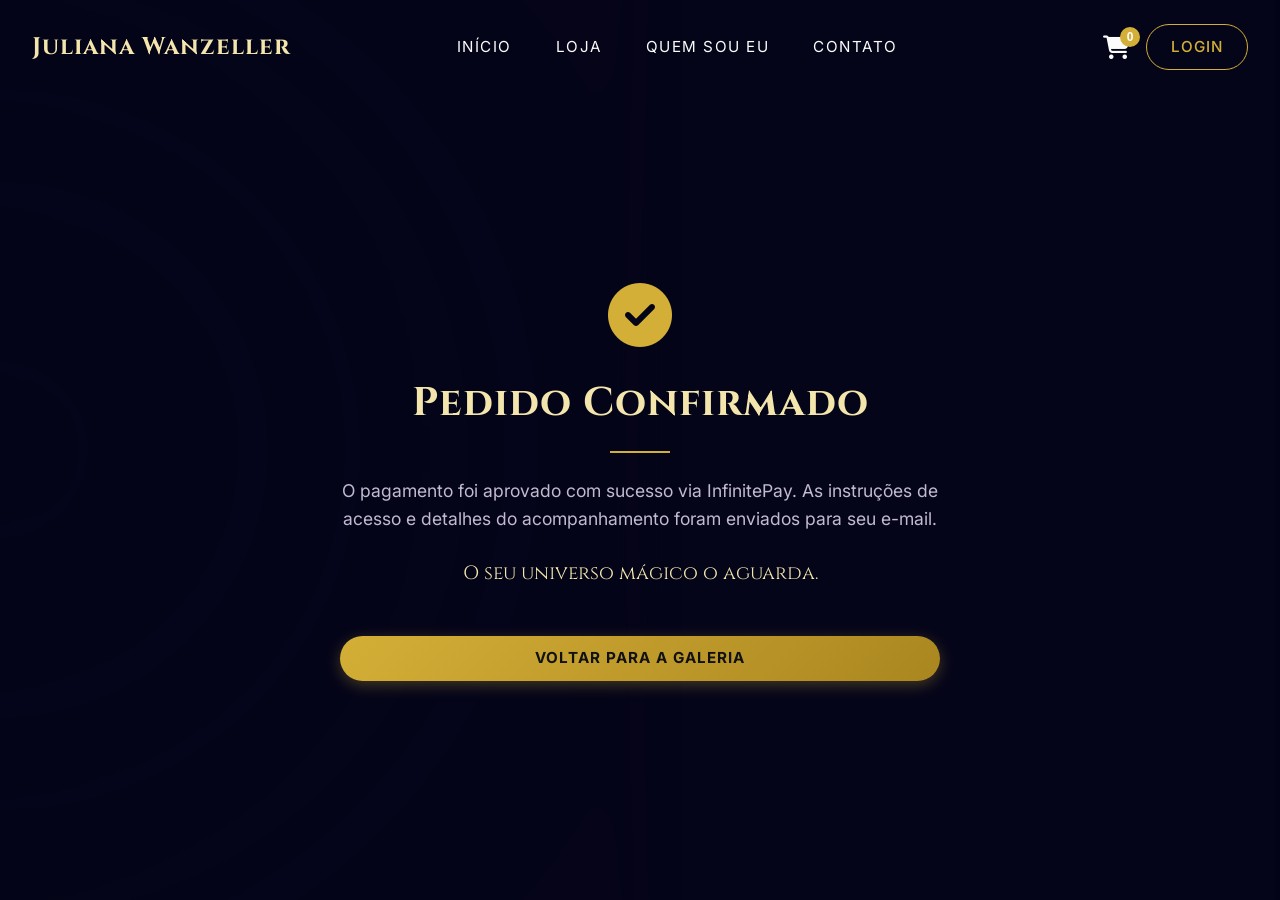
<file: sucesso.html>
<!DOCTYPE html>
<html lang="pt-BR">
<head>
    <meta charset="UTF-8">
    <meta name="viewport" content="width=device-width, initial-scale=1.0">
    <title>Pedido Confirmado - Juliana Wanzeller</title>
    <!-- Fonts: Cinzel & Inter -->
    <link href="https://fonts.googleapis.com/css2?family=Cinzel:wght@400;600;700&family=Inter:wght@300;400;500;600&display=swap" rel="stylesheet">
    <!-- Font Awesome -->
    <link rel="stylesheet" href="https://cdnjs.cloudflare.com/ajax/libs/font-awesome/6.4.0/css/all.min.css">
    <!-- GSAP Core -->
    <script src="https://cdnjs.cloudflare.com/ajax/libs/gsap/3.12.2/gsap.min.js"></script>
    <link rel="stylesheet" href="style.css">
</head>
<body>
    <!-- Global Atmosphere -->
    <div id="global-particles"></div>
    <div id="fog-overlay"></div>
    <div id="interactive-fog"></div>

    <!-- Header / Navigation -->
    <header id="main-header" class="nav-transparent">
        <div class="nav-container">
            <div class="nav-logo">
                <a href="index.html" style="text-decoration: none; color: inherit;">
                    <h2>Juliana Wanzeller</h2>
                </a>
            </div>
            <div class="nav-links">
                <a href="index.html">Início</a>
                <a href="loja.html">Loja</a>
                <a href="index.html#quemsou">Quem sou eu</a>
                <a href="index.html#contato">Contato</a>
            </div>
            <div class="nav-auth">
                <button class="cart-btn" onclick="openCart()" aria-label="Abrir Carrinho">
                    <i class="fa-solid fa-cart-shopping"></i>
                    <span class="cart-badge" id="cart-badge">0</span>
                </button>
                <a href="login.html" class="btn btn-login" style="text-decoration: none;">Login</a>
                <button class="mobile-menu-btn" aria-label="Abrir menu" onclick="toggleMobileMenu()">
                    <i class="fa-solid fa-bars"></i>
                </button>
            </div>
        </div>
    </header>

    <!-- Success Main Section -->
    <main class="cadastro-page">
        <div class="auth-card success-card" style="text-align: center; max-width: 600px; width: 100%;">
            <div class="card-glow"></div>
            <i class="fa-solid fa-circle-check" style="font-size: 4rem; color: var(--gold-primary); margin-bottom: 1.5rem;"></i>
            <h2 class="section-title" style="font-size: 2.5rem; margin-bottom: 1.5rem;">Pedido Confirmado</h2>
            <p class="contato-subtitle" style="margin-bottom: 1.5rem;">O pagamento foi aprovado com sucesso via InfinitePay. As instruções de acesso e detalhes do acompanhamento foram enviados para seu e-mail.</p>
            
            <!-- Resumo do Pedido -->
            <div id="order-summary-block" style="background: rgba(255,255,255,0.05); padding: 1.5rem; border-radius: 8px; border: 1px solid var(--glass-border); margin-bottom: 2rem; display: none;">
                <h4 style="color: var(--gold-light); margin-bottom: 1rem; font-family: var(--font-heading); text-transform: uppercase;">Resumo do Pedido</h4>
                <div style="display: flex; justify-content: space-between; margin-bottom: 0.5rem; font-size: 0.95rem;">
                    <span style="color: var(--text-muted);">Subtotal:</span>
                    <span id="summary-subtotal" style="color: var(--text-main);">R$ 0,00</span>
                </div>
                <div style="display: flex; justify-content: space-between; margin-bottom: 0.5rem; font-size: 0.95rem;">
                    <span style="color: var(--text-muted);">Frete:</span>
                    <span id="summary-shipping" style="color: var(--text-main);">R$ 0,00</span>
                </div>
                <div style="display: flex; justify-content: space-between; margin-bottom: 1rem; font-size: 0.95rem;">
                    <span style="color: var(--text-muted);">Desconto:</span>
                    <span id="summary-discount" style="color: #4cd137;">- R$ 0,00</span>
                </div>
                <div style="display: flex; justify-content: space-between; border-top: 1px solid rgba(255,255,255,0.1); padding-top: 1rem; font-family: var(--font-heading); font-size: 1.2rem;">
                    <span style="color: #fff;">Total Pago:</span>
                    <span id="summary-total" style="color: var(--gold-primary);">R$ 0,00</span>
                </div>
            </div>

            <p style="color: var(--gold-light); font-family: var(--font-heading); margin-bottom: 3rem; font-size: 1.2rem;">O seu universo mágico o aguarda.</p>
            <a href="loja.html" class="btn btn-primary" style="text-decoration: none; display: inline-flex; width: 100%; justify-content: center;">Voltar para a Galeria</a>
        </div>
    </main>

    <!-- Cart Drawer & Overlay -->
    <div id="cart-overlay" class="cart-overlay" onclick="closeCart()"></div>
    <div id="cart-drawer" class="cart-drawer">
        <div class="cart-header">
            <h3>Seu Carrinho</h3>
            <button class="close-cart-btn" onclick="closeCart()"><i class="fa-solid fa-times"></i></button>
        </div>
        <div class="cart-items-container" id="cart-items-container">
            <!-- Items rendered via JS -->
        </div>
        <div class="cart-footer">
            <div class="cart-total-row">
                <span>Total:</span>
                <span id="cart-total-price">R$ 0,00</span>
            </div>
            <button class="btn btn-primary checkout-btn" style="width: 100%; justify-content: center;" onclick="initiateCheckout()">
                <i class="fa-solid fa-lock"></i> Finalizar Pedido
            </button>
        </div>
    </div>

    <!-- Mobile Menu Drawer -->
    <div id="mobile-menu-overlay" class="cart-overlay" onclick="toggleMobileMenu()"></div>
    <div id="mobile-menu-drawer" class="cart-drawer mobile-drawer">
        <div class="cart-header">
            <h3>Menu</h3>
            <button class="close-cart-btn" onclick="toggleMobileMenu()"><i class="fa-solid fa-times"></i></button>
        </div>
        <div class="mobile-links-container">
            <a href="index.html">Início</a>
            <a href="loja.html">Loja</a>
            <a href="index.html#quemsou">Quem sou eu</a>
            <a href="index.html#inspiracao">Inspiração</a>
            <a href="index.html#contato">Contato</a>
        </div>
    </div>

    <!-- Scripts -->
    <script src="script.js"></script>
    <script>
        document.addEventListener('DOMContentLoaded', () => {
            gsap.fromTo(".success-card", 
                { y: 50, opacity: 0, filter: "blur(10px)" }, 
                { y: 0, opacity: 1, filter: "blur(0px)", duration: 1, ease: "power2.out", delay: 0.2 }
            );

            // Fetch Last Order Details for Summary
            try {
                const orderRaw = localStorage.getItem('ju_last_order');
                if (orderRaw) {
                    const order = JSON.parse(orderRaw);
                    document.getElementById('summary-subtotal').innerText = `R$ ${order.subtotal.toFixed(2).replace('.', ',')}`;
                    document.getElementById('summary-shipping').innerText = `R$ ${order.shippingCost.toFixed(2).replace('.', ',')}`;
                    document.getElementById('summary-discount').innerText = `- R$ ${order.discountAmount.toFixed(2).replace('.', ',')}`;
                    document.getElementById('summary-total').innerText = `R$ ${order.totalAmount.toFixed(2).replace('.', ',')}`;
                    document.getElementById('order-summary-block').style.display = 'block';
                }
            } catch (e) {
                console.error("Order details empty or malformed.");
            }

            // CÓDIGO CRÍTICO DE NEGÓCIO: ZERAR O CARRINHO PÓS-PAGAMENTO BEM SUCEDIDO
            if(window.cart && window.cart.length > 0) {
                window.cart = [];
                if(typeof saveCart === 'function') {
                    saveCart();
                } else {
                    localStorage.removeItem('ju_cart');
                }
                localStorage.removeItem('ju_cart_extras');
                console.log("Carrinho e configurações limpos após pagamento confirmado via InfinitePay.");
            }
        });
    </script>
</body>
</html>
</file>
<file: style.css>
/* style.css */
:root {
    /* Colors - Cinematic Palette */
    --gold-primary: #D4AF37;
    --gold-light: #F3E5AB;
    --gold-dark: #aa8620;
    --blue-deep: #05051a;
    --purple-deep: #1a0b2e;
    --purple-dark: #0a0314;
    --text-main: #fcfcfc;
    --text-muted: #c2bacf;
    --glass-bg: rgba(26, 11, 46, 0.4);
    --glass-border: rgba(212, 175, 55, 0.2);

    /* Typography */
    --font-heading: 'Cinzel', serif;
    --font-body: 'Inter', sans-serif;
}

* {
    margin: 0;
    padding: 0;
    box-sizing: border-box;
    scroll-behavior: smooth;
    max-width: 100%;
}

body, html {
    background-color: var(--blue-deep);
    color: var(--text-main);
    font-family: var(--font-body);
    overflow-x: hidden;
    line-height: 1.6;
    position: relative;
    width: 100%;
    margin: 0;
    padding: 0;
}

/* Global Atmosphere */
#global-particles {
    position: fixed;
    top: 0;
    left: 0;
    width: 100%;
    height: 100%;
    pointer-events: none;
    z-index: 1; /* Below hero content, above background */
    overflow: hidden;
}

#fog-overlay {
    position: fixed;
    top: -50%;
    left: -50%;
    width: 200%;
    height: 200%;
    background: radial-gradient(circle at center, rgba(10, 3, 20, 0) 0%, rgba(5, 5, 26, 0.4) 50%, rgba(10, 3, 20, 0.8) 100%);
    pointer-events: none;
    z-index: 0;
    opacity: 0.6;
    filter: blur(20px);
}

/* Interactive Fog: mouse-reactive nebula */
#interactive-fog {
    position: fixed;
    top: 0;
    left: 0;
    width: 100%;
    height: 100%;
    pointer-events: none;
    z-index: 2;
    opacity: 0;
    transition: opacity 0.8s ease;
    background: radial-gradient(
        500px circle at var(--fog-x, 50%) var(--fog-y, 50%),
        rgba(26, 11, 46, 0.35),
        rgba(10, 3, 20, 0.15) 40%,
        transparent 70%
    );
    mix-blend-mode: screen;
}

/* Typography styles */
h1, h2, h3, h4 {
    font-family: var(--font-heading);
    color: var(--gold-light);
    letter-spacing: 1px;
}

/* Header */
#main-header {
    position: fixed;
    top: 0;
    width: 100%;
    z-index: 1000;
    transition: all 0.4s ease;
}

.nav-transparent {
    background: transparent;
    border-bottom: 1px solid transparent;
}

.nav-scrolled {
    background: rgba(5, 5, 26, 0.7);
    backdrop-filter: blur(12px);
    border-bottom: 1px solid rgba(212, 175, 55, 0.3);
    box-shadow: 0 4px 30px rgba(0, 0, 0, 0.5);
}

.nav-container {
    display: flex;
    justify-content: space-between;
    align-items: center;
    max-width: 1400px;
    margin: 0 auto;
    padding: 1.5rem 2rem;
    transition: padding 0.3s ease;
}

.nav-scrolled .nav-container {
    padding: 1rem 2rem;
}

.nav-links a {
    color: var(--text-main);
    text-decoration: none;
    margin-right: 2.5rem;
    font-weight: 400;
    transition: color 0.3s ease, text-shadow 0.3s ease;
    font-size: 0.95rem;
    text-transform: uppercase;
    letter-spacing: 1.5px;
}

.nav-links a:hover {
    color: var(--gold-primary);
    text-shadow: 0 0 10px rgba(212, 175, 55, 0.5);
}

.nav-auth {
    display: flex;
    align-items: center;
    gap: 1rem;
}

/* Buttons */
.btn {
    padding: 10px 24px;
    border-radius: 30px;
    font-size: 0.95rem;
    font-weight: 500;
    cursor: pointer;
    transition: all 0.3s ease;
    border: none;
    display: inline-flex;
    align-items: center;
    justify-content: center;
    gap: 8px;
    font-family: var(--font-body);
    text-transform: uppercase;
    letter-spacing: 1px;
}

.btn-login {
    background: transparent;
    border: 1px solid var(--gold-primary);
    color: var(--gold-primary);
}

.btn-login:hover {
    background: rgba(212, 175, 55, 0.1);
    box-shadow: 0 0 15px rgba(212, 175, 55, 0.4);
}

.btn-primary {
    background: linear-gradient(135deg, var(--gold-primary), var(--gold-dark));
    color: #111;
    font-weight: 700;
    box-shadow: 0 4px 15px rgba(212, 175, 55, 0.3);
}

.btn-primary:hover {
    transform: translateY(-3px);
    box-shadow: 0 6px 20px rgba(212, 175, 55, 0.5);
}

/* Hero Section with Video */
.hero-section {
    position: relative;
    height: 100vh;
    width: 100%;
    max-width: 100%;
    display: flex;
    flex-direction: column;
    align-items: center;
    justify-content: center;
    overflow: hidden;
    z-index: 1;
}

.video-container {
    position: absolute;
    top: 0;
    left: 0;
    width: 100%;
    height: 100%;
    z-index: 0;
    transform: scale(1.1); /* For initial zoom out animation */
}

.hero-video {
    width: 100%;
    height: 100%;
    object-fit: cover;
}

.video-overlay {
    position: absolute;
    top: 0;
    left: 0;
    width: 100%;
    height: 100%;
    background: linear-gradient(to bottom, rgba(5,5,26,0.3) 0%, rgba(5,5,26,0.7) 100%);
    z-index: 1;
}

.hero-content {
    position: relative;
    z-index: 2;
    text-align: center;
    max-width: 900px;
    padding: 0 20px;
}

.hero-title {
    font-size: 5.5rem;
    margin-bottom: 0.5rem;
    color: #fff;
    text-shadow: 0 4px 15px rgba(0, 0, 0, 0.8), 0 0 35px rgba(212, 175, 55, 0.4);
    letter-spacing: 2px;
    opacity: 0; /* JS Fade in */
    transform: translateY(30px);
}

.hero-subtitle {
    font-size: 1.3rem;
    color: rgba(255, 255, 255, 0.85);
    font-weight: 300;
    font-family: var(--font-body);
    text-shadow: 0 2px 10px rgba(0, 0, 0, 0.8);
    letter-spacing: 1.5px;
    line-height: 1.6;
    margin-top: 10px;
    opacity: 0; /* JS Fade in */
    filter: blur(10px);
}

.scroll-indicator {
    position: absolute;
    bottom: 40px;
    z-index: 2;
    display: flex;
    flex-direction: column;
    align-items: center;
    color: var(--gold-primary);
    font-size: 0.85rem;
    text-transform: uppercase;
    letter-spacing: 2px;
    animation: bounce 2s infinite;
}

.scroll-indicator i {
    margin-top: 10px;
    font-size: 1.2rem;
}

@keyframes bounce {
    0%, 20%, 50%, 80%, 100% { transform: translateY(0); }
    40% { transform: translateY(-10px); }
    60% { transform: translateY(-5px); }
}

.hero-spacer {
    height: 50vh;
}

/* Sections Global */
section:not(.hero-section) {
    padding: 3rem 2rem;
    position: relative;
    z-index: 10;
    background: transparent; /* Allow global particles to be seen */
}

.stagger-card {
    opacity: 1; /* Ensure visible even if GSAP fails */
}

.section-title {
    font-size: 3rem;
    text-align: center;
    margin-bottom: 4rem;
    position: relative;
}

.section-title::after {
    content: '';
    display: block;
    width: 60px;
    height: 2px;
    background: var(--gold-primary);
    margin: 1rem auto 0;
}

/* Livros Section */
.livros-section {
    background: transparent;
}

.cards-container {
    display: flex;
    justify-content: center;
    gap: 3rem;
    flex-wrap: wrap;
    max-width: 1400px;
    margin: 0 auto;
    opacity: 1 !important;
}

.modern-card, .store-card {
    position: relative;
    background: var(--glass-bg);
    border: 1px solid var(--glass-border);
    border-radius: 16px;
    padding: 2.5rem;
    width: 340px;
    max-width: 100%;
    text-align: center;
    backdrop-filter: blur(10px);
    transition: box-shadow 0.4s ease;
    cursor: pointer;
}

.modern-card {
    /* vanilla-tilt handles transform, keeping box shadow for hover glow */
    transform-style: preserve-3d;
    perspective: 1000px;
}

.store-card {
    overflow: hidden; /* Contains the spotlight radial gradient */
}

.store-card::before {
    content: '';
    position: absolute;
    top: 0;
    left: 0;
    right: 0;
    bottom: 0;
    border-radius: 16px;
    pointer-events: none;
    background: radial-gradient(
        600px circle at var(--mouse-x, 50%) var(--mouse-y, 50%),
        rgba(212, 175, 55, 0.15),
        transparent 40%
    );
    z-index: 0;
    transition: opacity 0.3s ease;
    opacity: 0;
}

.store-card:hover::before {
    opacity: 1;
}

.store-card > * {
    position: relative;
    z-index: 1;
}

.modern-card:hover, .store-card:hover {
    box-shadow: 0 15px 35px rgba(0,0,0,0.4), 0 0 20px rgba(212,175,55,0.2);
}

.card-glow {
    position: absolute;
    top: 0;
    left: 0;
    width: 100%;
    height: 100%;
    border-radius: 16px;
    box-shadow: inset 0 0 0 rgba(212, 175, 55, 0);
    transition: box-shadow 0.5s ease;
    pointer-events: none;
    transform: translateZ(20px);
}

.modern-card:hover .card-glow {
    box-shadow: inset 0 0 40px rgba(212, 175, 55, 0.25);
}

.book-image-wrapper {
    overflow: hidden;
    border-radius: 8px;
    margin-bottom: 2.5rem;
    box-shadow: 0 15px 35px rgba(0,0,0,0.6);
    height: 380px;
    border: 2px solid transparent; /* Prepare for hover border */
    transition: all 0.5s ease;
    transform: translateZ(40px); /* 3D popup off card */
    position: relative;
}

.modern-card:hover .book-image-wrapper {
    border-color: rgba(212, 175, 55, 0.6);
    box-shadow: 0 20px 45px rgba(0,0,0,0.8), 0 0 20px rgba(212, 175, 55, 0.4);
}

.book-image-wrapper img {
    width: 100%;
    height: 100%;
    object-fit: cover;
    transition: transform 0.6s cubic-bezier(0.25, 0.46, 0.45, 0.94);
}

.modern-card:hover .book-image-wrapper img, .store-card:hover .book-image-wrapper img {
    transform: scale(1.05);
}

.book-info {
    transform: translateZ(30px);
}

.book-info h3 {
    font-size: 1.6rem;
    margin-bottom: 0.8rem;
    font-family: var(--font-heading);
}

.book-desc {
    color: var(--text-muted);
    font-size: 0.95rem;
    margin-bottom: 2rem;
}

/* Award Badge */
.award-badge {
    position: absolute;
    top: 15px;
    right: -10px;
    background: linear-gradient(135deg, var(--gold-primary), var(--gold-dark));
    color: #111;
    font-weight: 700;
    font-size: 0.8rem;
    padding: 6px 12px;
    border-radius: 4px 0 0 4px;
    box-shadow: 0 5px 15px rgba(0,0,0,0.4), 0 0 10px rgba(212,175,55,0.4);
    z-index: 10;
    transform: translateZ(50px);
    text-transform: uppercase;
    letter-spacing: 1px;
}

.award-badge::after {
    content: '';
    position: absolute;
    top: 100%;
    right: 0;
    border-width: 5px 5px 0 0;
    border-style: solid;
    border-color: #8c7322 transparent transparent transparent;
}

/* Impact Phrase (Hover) */
.impact-phrase {
    color: var(--gold-light);
    font-style: italic;
    font-size: 0.95rem;
    max-height: 0;
    opacity: 0;
    overflow: hidden;
    margin-bottom: 0;
    transition: all 0.5s cubic-bezier(0.25, 0.46, 0.45, 0.94);
    transform: translateY(10px);
}

.modern-card:hover .impact-phrase {
    max-height: 50px;
    opacity: 1;
    margin-bottom: 2rem;
    transform: translateY(0);
}

.modern-card:hover .book-desc {
    margin-bottom: 1rem;
}

.buy-btn {
    width: 100%;
    position: relative;
    overflow: hidden;
    background: linear-gradient(135deg, #CFB53B, #B8860B, #FFD700);
    color: #1a0b2e;
    font-weight: 700;
    border: none;
    transition: transform 0.3s ease, box-shadow 0.3s ease;
}

.buy-btn::after {
    content: '';
    position: absolute;
    top: 0;
    left: -150%;
    width: 50%;
    height: 100%;
    background: linear-gradient(to right, rgba(255,255,255,0) 0%, rgba(255,255,255,0.6) 50%, rgba(255,255,255,0) 100%);
    transform: skewX(-25deg);
    animation: metalShine 4s infinite;
}

@keyframes metalShine {
    0% { left: -150%; }
    20% { left: 150%; }
    100% { left: 150%; }
}

/* Quem Sou Eu */
.quemsou-section {
    background: transparent;
}

.content-wrapper {
    max-width: 800px;
    margin: 0 auto;
    text-align: center;
}

.bio-container {
    background: rgba(26, 11, 46, 0.5);
    border: 1px solid rgba(212, 175, 55, 0.1);
    padding: 3rem;
    border-radius: 20px;
    box-shadow: 0 15px 35px rgba(0,0,0,0.3);
}

.bio-text {
    font-size: 1.15rem;
    color: var(--text-muted);
    margin-bottom: 1.5rem;
    line-height: 1.8;
}

.signature {
    margin-top: 3rem;
    display: flex;
    flex-direction: column;
    align-items: center;
}

.signature span {
    font-size: 1rem;
    color: var(--text-muted);
}

.signature .sign-name {
    font-family: var(--font-heading);
    color: var(--gold-primary);
    font-size: 2rem;
    margin-top: 0.5rem;
}

/* Conquistas / Achievement Counter */
.conquistas-banner {
    background: rgba(10, 3, 20, 0.4);
    backdrop-filter: blur(10px);
    border-top: 1px solid rgba(212, 175, 55, 0.2);
    border-bottom: 1px solid rgba(212, 175, 55, 0.2);
    padding: 4rem 2rem !important; /* Override global section padding */
    box-shadow: 0 10px 30px rgba(0,0,0,0.5);
    position: relative;
    z-index: 15;
}

.stats-grid {
    display: flex;
    justify-content: center;
    gap: 4rem;
    max-width: 1200px;
    margin: 0 auto;
    flex-wrap: wrap;
}

.stat-item {
    text-align: center;
    flex: 1;
    min-width: 250px;
}

.stat-icon {
    font-size: 2.5rem;
    color: var(--gold-primary);
    margin-bottom: 1rem;
    text-shadow: 0 0 15px rgba(212, 175, 55, 0.4);
}

.stat-value {
    font-size: 2.5rem;
    font-family: var(--font-heading);
    color: #fff;
    margin-bottom: 0.2rem;
}

.stat-label {
    color: var(--text-muted);
    text-transform: uppercase;
    letter-spacing: 2px;
    font-size: 0.9rem;
}

/* Relatos dos Viajantes (Testimonials) */
.relatos-section {
    background: transparent;
}

.parchment-grid {
    display: flex;
    justify-content: center;
    gap: 3rem;
    flex-wrap: wrap;
    max-width: 1400px;
    margin: 0 auto;
}

.parchment-card {
    background: #fdfbf7;
    background-image: url("data:image/svg+xml,%3Csvg viewBox='0 0 200 200' xmlns='http://www.w3.org/2000/svg'%3E%3Cfilter id='noiseFilter'%3E%3CfeTurbulence type='fractalNoise' baseFrequency='0.8' numOctaves='3' stitchTiles='stitch'/%3E%3C/filter%3E%3Crect width='100%25' height='100%25' filter='url(%23noiseFilter)' opacity='0.05'/%3E%3C/svg%3E");
    border-radius: 4px;
    padding: 3rem 2.5rem;
    width: 350px;
    text-align: center;
    box-shadow: 0 15px 35px rgba(0,0,0,0.6), inset 0 0 40px rgba(139,69,19,0.1);
    position: relative;
    transition: transform 0.4s ease, box-shadow 0.4s ease;
}

.parchment-card::before {
    content: '';
    position: absolute;
    top: 5px; right: 5px; bottom: 5px; left: 5px;
    border: 1px solid rgba(139,69,19,0.2);
    pointer-events: none;
}

.parchment-card:hover {
    transform: translateY(-10px) rotate(1deg);
    box-shadow: 0 25px 45px rgba(0,0,0,0.8), inset 0 0 40px rgba(139,69,19,0.15);
}

.stars {
    color: var(--gold-primary);
    font-size: 1.2rem;
    margin-bottom: 1.5rem;
    letter-spacing: 2px;
}

.testimonial-text {
    font-family: var(--font-heading);
    color: #2c1f11;
    font-size: 1.15rem;
    line-height: 1.8;
    font-style: italic;
    margin-bottom: 2rem;
}

.reader-name {
    font-family: var(--font-body);
    color: #5a4023;
    font-size: 1rem;
    text-transform: uppercase;
    letter-spacing: 2px;
    font-weight: 600;
}

/* Inspiração Section */
.inspiracao-section {
    position: relative;
    background: transparent; /* Changed from var(--blue-deep) to allow global particles visibility */
}

.inspiracao-section .content-wrapper {
    position: relative;
    z-index: 2;
}

.quotes-container {
    display: grid;
    gap: 3rem;
}

.quote-box {
    padding: 3rem;
    border-left: 3px solid var(--gold-primary);
    background: linear-gradient(to right, rgba(212, 175, 55, 0.05), transparent);
    position: relative;
}

.quote-box::before {
    content: '"';
    position: absolute;
    top: -10px;
    left: 20px;
    font-size: 5rem;
    color: rgba(212, 175, 55, 0.15);
    font-family: var(--font-heading);
}

.quote-box p {
    font-size: 1.5rem;
    font-style: italic;
    color: var(--gold-light);
    line-height: 1.6;
}

/* Contato Form */
.contato-section {
    background: transparent;
}

.contato-subtitle {
    font-size: 1.1rem;
    color: var(--text-muted);
    margin-bottom: 3rem;
}

.modern-form {
    background: rgba(255, 255, 255, 0.02);
    border: 1px solid rgba(255, 255, 255, 0.05);
    padding: 3rem;
    border-radius: 16px;
    text-align: left;
}

.input-group {
    position: relative;
    margin-bottom: 2rem;
}

.input-group input,
.input-group textarea {
    width: 100%;
    background: transparent;
    border: none;
    border-bottom: 2px solid rgba(255, 255, 255, 0.1);
    padding: 10px 0;
    font-size: 1.1rem;
    color: #fff;
    outline: none;
    transition: all 0.3s ease;
    font-family: var(--font-body);
}

.input-group label {
    position: absolute;
    top: 10px;
    left: 0;
    color: var(--text-muted);
    pointer-events: none;
    transition: all 0.3s ease;
    font-size: 1.1rem;
}

/* Floating Label Animation */
.input-group input:focus ~ label,
.input-group input:not(:placeholder-shown) ~ label,
.input-group textarea:focus ~ label,
.input-group textarea:not(:placeholder-shown) ~ label {
    top: -20px;
    font-size: 0.85rem;
    color: var(--gold-primary);
}

.input-group input:focus,
.input-group textarea:focus {
    border-bottom-color: var(--gold-primary);
}

.btn-submit {
    width: 100%;
    padding: 15px;
    font-size: 1.1rem;
    margin-top: 1rem;
}

/* Footer */
.main-footer {
    position: relative;
    background: radial-gradient(circle at center top, var(--purple-dark), var(--blue-deep) 60%);
    padding: 6rem 2rem 2rem;
    border-top: none; /* Replaced with decorative divider */
}

.footer-divider {
    position: absolute;
    top: 0;
    left: 50%;
    transform: translateX(-50%);
    width: 100%;
    height: 2px;
    background: linear-gradient(90deg, transparent, var(--gold-primary), transparent);
    opacity: 0.5;
    box-shadow: 0 0 15px var(--gold-primary);
}

.footer-content {
    max-width: 1400px;
    margin: 0 auto;
    display: flex;
    justify-content: space-between;
    align-items: center;
    flex-wrap: wrap;
    gap: 2rem;
}

.footer-brand h3 {
    font-size: 2rem;
    margin-bottom: 0.5rem;
    background: linear-gradient(135deg, var(--gold-light), var(--gold-primary), var(--gold-dark));
    -webkit-background-clip: text;
    background-clip: text;
    -webkit-text-fill-color: transparent;
}

.footer-brand p {
    color: var(--text-muted);
}

.social-links {
    display: flex;
    gap: 1.5rem;
}

.social-icon {
    display: flex;
    align-items: center;
    justify-content: center;
    width: 50px;
    height: 50px;
    border-radius: 50%;
    background: rgba(255, 255, 255, 0.03); /* Glassmorphism base */
    backdrop-filter: blur(8px);
    border: 1px solid rgba(212, 175, 55, 0.2);
    box-shadow: 0 4px 15px rgba(0,0,0,0.3);
    color: var(--gold-light);
    font-size: 1.3rem;
    text-decoration: none;
    transition: all 0.4s cubic-bezier(0.175, 0.885, 0.32, 1.275);
}

.social-icon:hover {
    background: rgba(212, 175, 55, 0.15);
    color: #fff;
    border-color: var(--gold-primary);
    transform: translateY(-5px) scale(1.1) rotate(8deg);
    box-shadow: 0 8px 20px rgba(212, 175, 55, 0.4);
}

.footer-cta {
    text-align: center;
    margin-top: 4rem;
}

.footer-cta p {
    font-family: var(--font-heading);
    font-style: italic;
    color: var(--gold-light);
    font-size: 1.4rem;
    opacity: 0.8;
}

.footer-bottom {
    text-align: center;
    margin-top: 3rem;
    padding-top: 2rem;
    color: rgba(255, 255, 255, 0.3);
    font-size: 0.9rem;
    border-top: 1px solid rgba(255, 255, 255, 0.05);
}

/* Common Animation utility classes for JS */
.fade-element {
    opacity: 0;
    transform: translateY(40px);
    transition: opacity 1s cubic-bezier(0.4, 0, 0.2, 1), transform 1s cubic-bezier(0.4, 0, 0.2, 1);
}

.fade-element.visible {
    opacity: 1;
    transform: translateY(0);
}

/* Responsive Media Queries */
@media (max-width: 900px) {
    .hero-title {
        font-size: 4rem;
    }
}

@media (max-width: 600px) {
    .hero-title {
        font-size: 3rem;
    }
    .hero-subtitle {
        font-size: 1.1rem;
    }
    .section-title {
        font-size: 2.2rem;
    }
}

/* =========================================
   Book Glassmorphism Modal & Slider
========================================= */
.modal-overlay {
    position: fixed;
    top: 0;
    left: 0;
    width: 100vw;
    height: 100vh;
    background: rgba(5, 5, 26, 0.85);
    backdrop-filter: blur(15px);
    z-index: 2000;
    display: flex;
    align-items: center;
    justify-content: center;
    opacity: 0;
    pointer-events: none;
    transition: opacity 0.5s ease;
}

.modal-overlay.active {
    opacity: 1;
    pointer-events: all;
}

.modal-content {
    background: linear-gradient(145deg, rgba(26, 11, 46, 0.95), rgba(10, 3, 20, 0.95));
    border: 1px solid var(--gold-primary);
    border-radius: 20px;
    width: 90%;
    max-width: 1000px;
    max-height: 90vh;
    overflow-y: auto;
    position: relative;
    box-shadow: 0 30px 60px rgba(0,0,0,0.8), inset 0 0 20px rgba(212, 175, 55, 0.1);
    transform: scale(0.95) translateY(20px);
    transition: transform 0.5s cubic-bezier(0.25, 1, 0.5, 1);
    padding: 2.5rem;
}

.modal-overlay.active .modal-content {
    transform: scale(1) translateY(0);
}

.close-modal-btn {
    position: absolute;
    top: 20px;
    right: 20px;
    background: transparent;
    border: none;
    color: var(--text-muted);
    font-size: 1.8rem;
    cursor: pointer;
    transition: color 0.3s ease, transform 0.3s ease;
    z-index: 10;
}

.close-modal-btn:hover {
    color: var(--gold-primary);
    transform: rotate(90deg);
}

.modal-grid {
    display: grid;
    grid-template-columns: 1fr 1fr;
    gap: 3rem;
    align-items: stretch;
}

/* Slider */
.modal-slider-container {
    position: relative;
    border-radius: 12px;
    overflow: hidden;
    background: #000;
    box-shadow: 0 10px 30px rgba(0,0,0,0.5);
    aspect-ratio: 3/4;
}

.modal-slider {
    position: relative;
    width: 100%;
    height: 100%;
}

.slide {
    position: absolute;
    top: 0;
    left: 0;
    width: 100%;
    height: 100%;
    object-fit: cover;
    opacity: 0;
    transition: opacity 0.6s ease-in-out;
}

.slide.active {
    opacity: 1;
    z-index: 1;
}

.slider-btn {
    position: absolute;
    top: 50%;
    transform: translateY(-50%);
    background: rgba(26, 11, 46, 0.6);
    backdrop-filter: blur(5px);
    border: 1px solid rgba(212, 175, 55, 0.5);
    color: var(--gold-primary);
    width: 40px;
    height: 40px;
    border-radius: 50%;
    display: flex;
    align-items: center;
    justify-content: center;
    cursor: pointer;
    z-index: 5;
    transition: all 0.3s ease;
    font-size: 1.2rem;
}

.slider-btn:hover {
    background: var(--gold-primary);
    color: #111;
}

.prev-btn { left: 15px; }
.next-btn { right: 15px; }

/* Modal Content */
.modal-text-content {
    display: flex;
    flex-direction: column;
    justify-content: center;
}

.modal-title {
    font-size: 2.8rem;
    margin-bottom: 1.5rem;
    color: var(--gold-light);
    line-height: 1.2;
}

.modal-synopsis {
    color: #e0e0e0;
    font-size: 1.1rem;
    line-height: 1.8;
    margin-bottom: 2.5rem;
}

.modal-action {
    margin-top: auto;
}

@media (max-width: 900px) {
    .modal-grid {
        grid-template-columns: 1fr;
        gap: 2rem;
    }
    .modal-slider-container {
        aspect-ratio: 16/9;
        max-height: 400px;
    }
    .modal-title {
        font-size: 2.2rem;
    }
}

/* =========================================
   Registration Page (Cadastro)
========================================= */
.cadastro-page {
    display: flex;
    align-items: center;
    justify-content: center;
    min-height: 100vh;
    padding: 8rem 2rem 4rem 2rem; /* Buffer for fixed header */
    position: relative;
    z-index: 10;
}

.text-center { 
    text-align: center; 
}

.gold-link {
    color: var(--gold-primary);
    text-decoration: none;
    font-weight: 500;
    transition: color 0.3s ease;
}

.gold-link:hover { 
    color: var(--gold-light); 
}

/* =========================================
   Shopping Cart (Carrinho)
========================================= */
.cart-btn {
    background: transparent;
    border: none;
    color: var(--text-main);
    font-size: 1.5rem;
    margin-right: 0;
    cursor: pointer;
    position: relative;
    transition: color 0.3s ease;
    display: flex;
    align-items: center;
}

.cart-btn:hover {
    color: var(--gold-light);
}

.cart-badge {
    position: absolute;
    top: -8px;
    right: -10px;
    background: var(--gold-primary);
    color: var(--bg-main);
    font-size: 0.75rem;
    font-weight: 700;
    width: 20px;
    height: 20px;
    border-radius: 50%;
    display: flex;
    align-items: center;
    justify-content: center;
}

.cart-overlay {
    position: fixed;
    top: 0; left: 0; right: 0; bottom: 0;
    background: rgba(5, 5, 26, 0.8);
    backdrop-filter: blur(5px);
    z-index: 999;
    opacity: 0;
    pointer-events: none;
    transition: opacity 0.4s ease;
}

.cart-overlay.active {
    opacity: 1;
    pointer-events: all;
}

.cart-drawer {
    position: fixed;
    top: 0;
    right: -450px;
    width: 400px;
    max-width: 100vw;
    height: 100vh;
    background: rgba(10, 3, 20, 0.75);
    backdrop-filter: blur(20px);
    border-left: 1px solid var(--glass-border);
    z-index: 1000;
    transition: right 0.4s cubic-bezier(0.25, 0.46, 0.45, 0.94);
    display: flex;
    flex-direction: column;
    box-shadow: -10px 0 30px rgba(0,0,0,0.5);
}

.cart-drawer.active {
    right: 0;
}

.cart-header {
    padding: 2rem;
    border-bottom: 1px solid var(--glass-border);
    display: flex;
    justify-content: space-between;
    align-items: center;
}

.cart-header h3 {
    margin: 0;
    font-size: 1.5rem;
}

.close-cart-btn {
    background: transparent;
    border: none;
    color: var(--text-main);
    font-size: 1.5rem;
    cursor: pointer;
    transition: color 0.3s ease;
}

.close-cart-btn:hover {
    color: var(--gold-primary);
}

.cart-items-container {
    flex: 1;
    overflow-y: auto;
    padding: 2rem;
    display: flex;
    flex-direction: column;
    gap: 1.5rem;
}

.cart-items-container::-webkit-scrollbar {
    width: 6px;
}
.cart-items-container::-webkit-scrollbar-thumb {
    background: var(--gold-muted);
    border-radius: 4px;
}

.cart-item {
    display: flex;
    gap: 1rem;
    background: rgba(255, 255, 255, 0.03);
    border: 1px solid var(--glass-border);
    padding: 1rem;
    border-radius: 12px;
    position: relative;
    align-items: center;
}

.cart-item-img {
    width: 60px;
    height: 90px;
    object-fit: cover;
    border-radius: 6px;
    box-shadow: 0 4px 10px rgba(0,0,0,0.3);
}

.cart-item-details {
    flex: 1;
    display: flex;
    flex-direction: column;
    gap: 0.5rem;
}

.cart-item-title {
    font-family: var(--font-heading);
    font-size: 1.1rem;
    color: var(--gold-light);
    margin: 0;
}

.cart-item-price {
    font-size: 0.9rem;
    color: var(--text-muted);
}

.qty-controls {
    display: flex;
    align-items: center;
    gap: 10px;
    background: rgba(0,0,0,0.3);
    border-radius: 20px;
    padding: 2px 10px;
    width: fit-content;
}

.qty-btn {
    background: transparent;
    border: none;
    color: var(--gold-primary);
    cursor: pointer;
    padding: 0 5px;
    font-size: 1.1rem;
}

.qty-display {
    font-size: 0.9rem;
}

.cart-item-remove {
    background: transparent;
    border: none;
    color: #ff4d4d;
    cursor: pointer;
    padding: 5px;
    transition: transform 0.2s ease;
}

.cart-item-remove:hover {
    transform: scale(1.1);
}

.cart-footer {
    padding: 2rem;
    border-top: 1px solid var(--glass-border);
    background: rgba(5,5,26, 0.5);
}

.cart-total-row {
    display: flex;
    justify-content: space-between;
    font-family: var(--font-heading);
    font-size: 1.3rem;
    color: var(--gold-light);
    margin-bottom: 1.5rem;
}

.empty-cart-msg {
    text-align: center;
    color: var(--text-muted);
    font-size: 1.1rem;
    margin-top: 2rem;
}

/* Spinner UI (Checkout API) */
.spinner {
    display: inline-block;
    width: 20px;
    height: 20px;
    border: 3px solid rgba(255,255,255,0.3);
    border-radius: 50%;
    border-top-color: #111;
    animation: spin 1s ease-in-out infinite;
    margin-right: 8px;
}
@keyframes spin {
    to { transform: rotate(360deg); }
}

/* Cart Extras, Subtotals & Checkout Updates */
.cart-extras {
    display: flex;
    flex-direction: column;
    gap: 10px;
    margin-bottom: 1.5rem;
}
.extras-container {
    display: flex;
    gap: 10px;
}
.extras-container input {
    flex: 1;
    background: rgba(255,255,255,0.05);
    border: 1px solid var(--glass-border);
    border-radius: 4px;
    padding: 8px 12px;
    color: var(--text-main);
    font-size: 0.9rem;
    font-family: var(--font-body);
}
.btn-small {
    background: transparent;
    border: 1px solid var(--gold-primary);
    color: var(--gold-light);
    border-radius: 4px;
    padding: 8px 16px;
    cursor: pointer;
    font-size: 0.85rem;
    transition: all 0.2s ease;
}
.btn-small:hover {
    background: var(--gold-primary);
    color: #111;
}

.cart-summary-lines {
    display: flex;
    flex-direction: column;
    gap: 5px;
    margin-bottom: 1rem;
    border-bottom: 1px dashed rgba(255,255,255,0.2);
    padding-bottom: 1rem;
}
.summary-line {
    display: flex;
    justify-content: space-between;
    font-size: 0.95rem;
    color: var(--text-muted);
}
.discount-line span:last-child {
    color: #4cd137;
    font-weight: 500;
}

.security-badges {
    text-align: center;
    font-size: 0.8rem;
    color: var(--text-muted);
    margin-top: 1rem;
    display: flex;
    justify-content: center;
    align-items: center;
    gap: 8px;
}
.security-badges i {
    color: #4cd137;
    font-size: 1rem;
}

.stock-badge {
    position: absolute;
    top: 10px;
    right: 10px;
    background: rgba(46, 204, 113, 0.15);
    border: 1px solid #2ecc71;
    color: #4cd137;
    padding: 4px 10px;
    border-radius: 20px;
    font-size: 0.75rem;
    font-weight: 600;
    z-index: 5;
    backdrop-filter: blur(5px);
    display: flex;
    align-items: center;
    gap: 5px;
    box-shadow: 0 4px 10px rgba(0,0,0,0.3);
}

@media (max-width: 480px) {
    .cart-drawer {
        width: 100vw;
        right: -100vw;
    }
}

/* =========================================
   Global Responsiveness & Mobile Menu
========================================= */
html, body {
    overflow-x: hidden;
    width: 100%;
    box-sizing: border-box;
    position: relative;
}

*, *::before, *::after {
    box-sizing: inherit;
}

.mobile-menu-btn {
    display: none;
    background: transparent;
    border: none;
    color: var(--gold-primary);
    font-size: 1.5rem;
    cursor: pointer;
    transition: color 0.3s ease;
}

.mobile-menu-btn:hover {
    color: var(--gold-light);
}

.mobile-links-container {
    display: flex;
    flex-direction: column;
    gap: 2rem;
    padding: 2rem;
}

.mobile-links-container a {
    color: var(--text-main);
    text-decoration: none;
    font-size: 1.5rem;
    font-family: var(--font-heading);
    transition: color 0.3s ease;
    border-bottom: 1px solid rgba(255, 255, 255, 0.05);
    padding-bottom: 1rem;
}

.mobile-links-container a:hover {
    color: var(--gold-primary);
}

@media (max-width: 768px) {
    /* Header adjustments */
    .nav-links {
        display: none;
    }
    
    .mobile-menu-btn {
        display: block;
    }
    
    .nav-container {
        padding: 1rem;
    }

    .nav-auth {
        gap: 0.8rem;
    }
    
    .btn-login {
        padding: 8px 16px;
        font-size: 0.85rem;
    }
    
    .cart-btn {
        font-size: 1.3rem;
    }
    
    .nav-logo h2 {
        font-size: 1.2rem;
    }

    /* Grid Adjustments for Books & Sections */
    .cards-container {
        flex-direction: column;
        align-items: center;
        gap: 2rem;
    }

    .modern-card, .store-card {
        width: 100%;
        max-width: 340px;
    }

    .hero-title {
        font-size: 3rem;
    }

    .hero-subtitle {
        font-size: 1.1rem;
    }

    .section-title {
        font-size: 2.2rem;
    }
    
    .about-grid, .inspiration-content, .contact-container {
        flex-direction: column;
        align-items: center;
    }
    
    .about-image img {
        max-width: 100%;
        height: auto;
    }
    
    /* Cadastro Padding fixes */
    .cadastro-page {
        padding: 6rem 1rem 2rem 1rem;
    }
}
</file>
